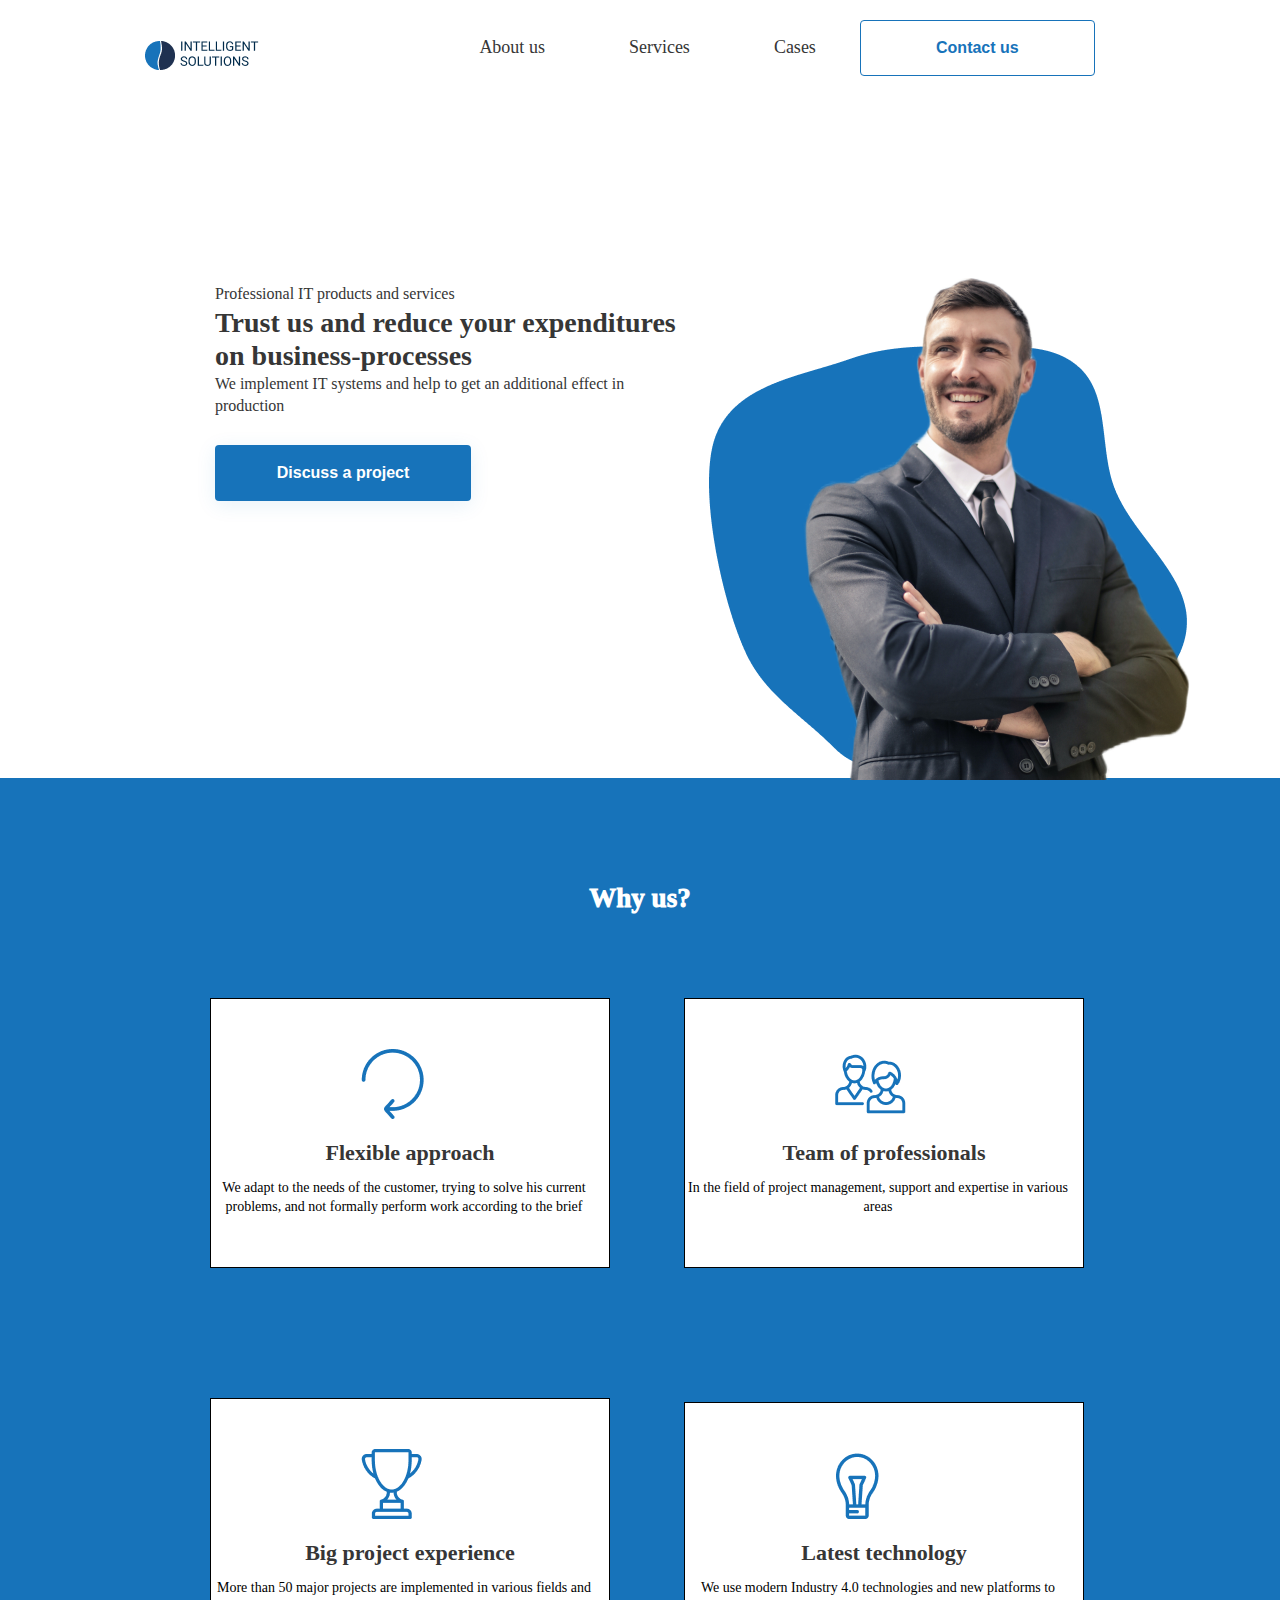
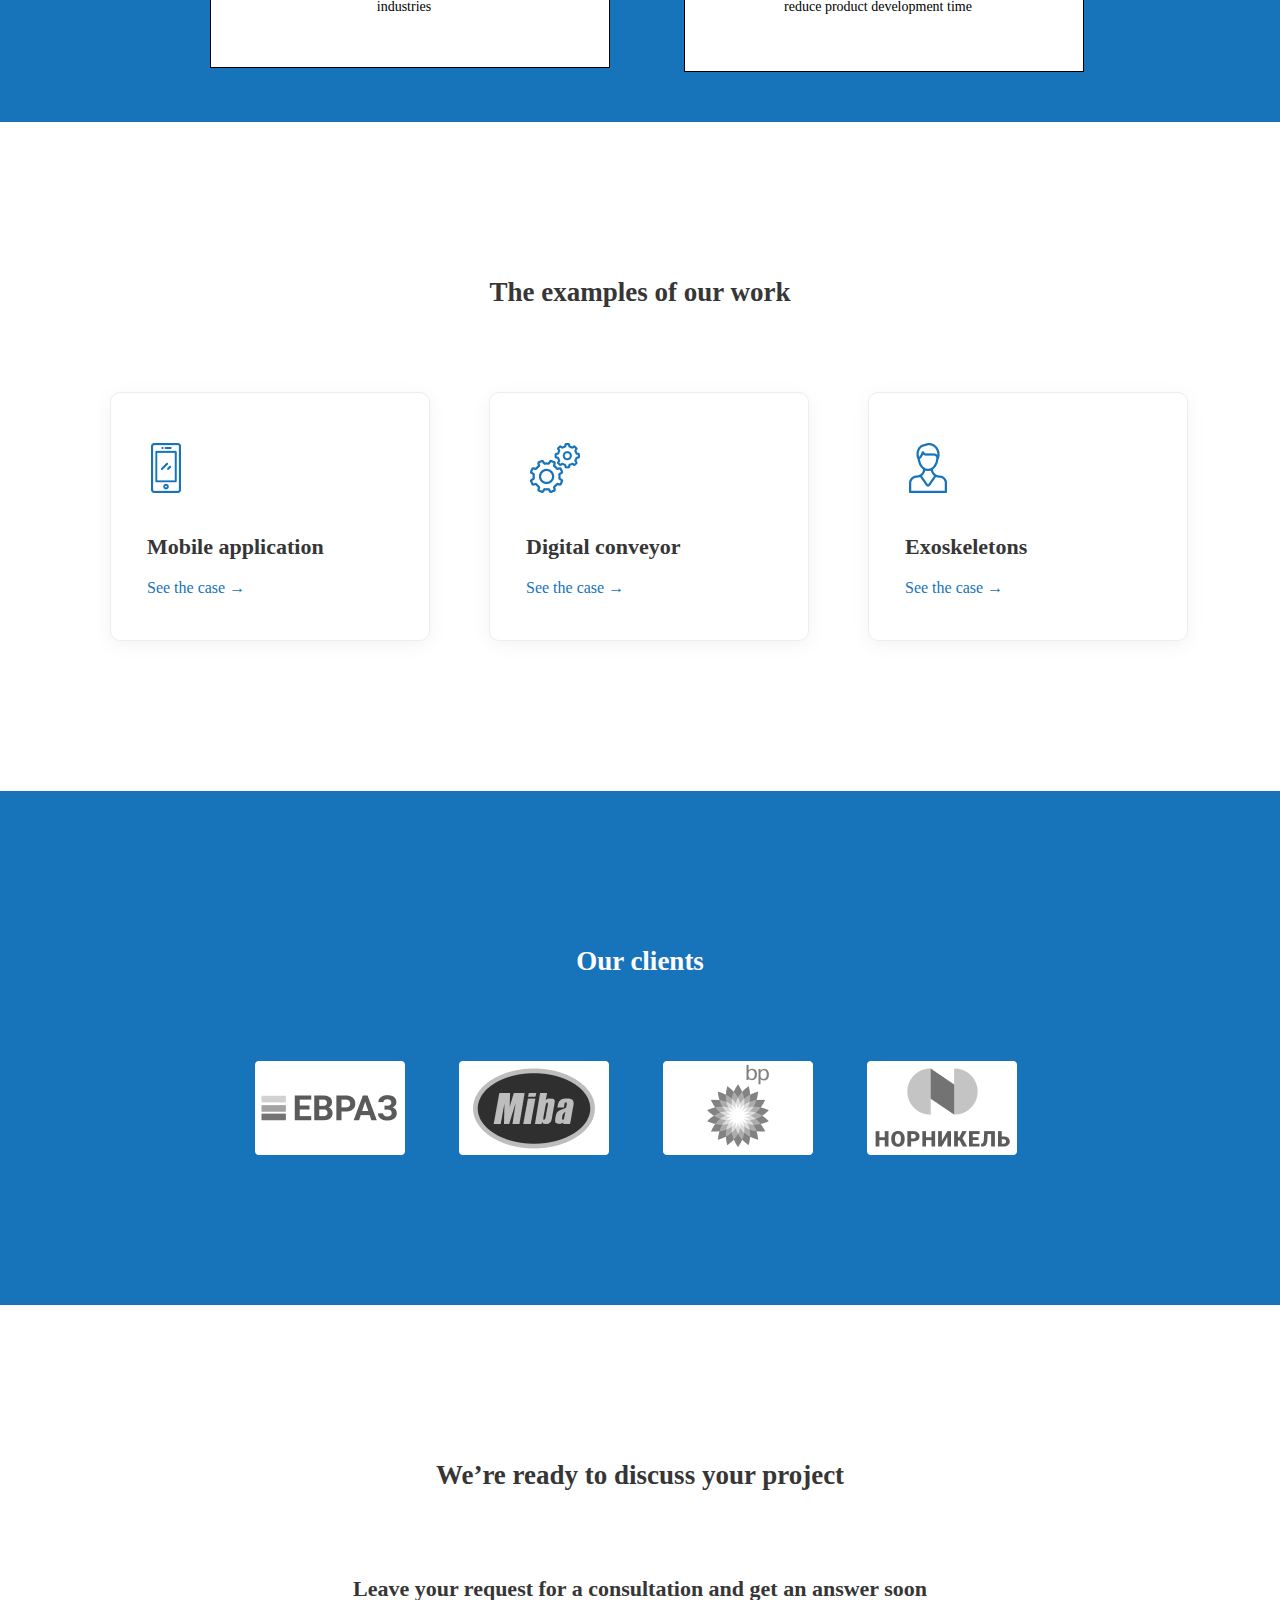
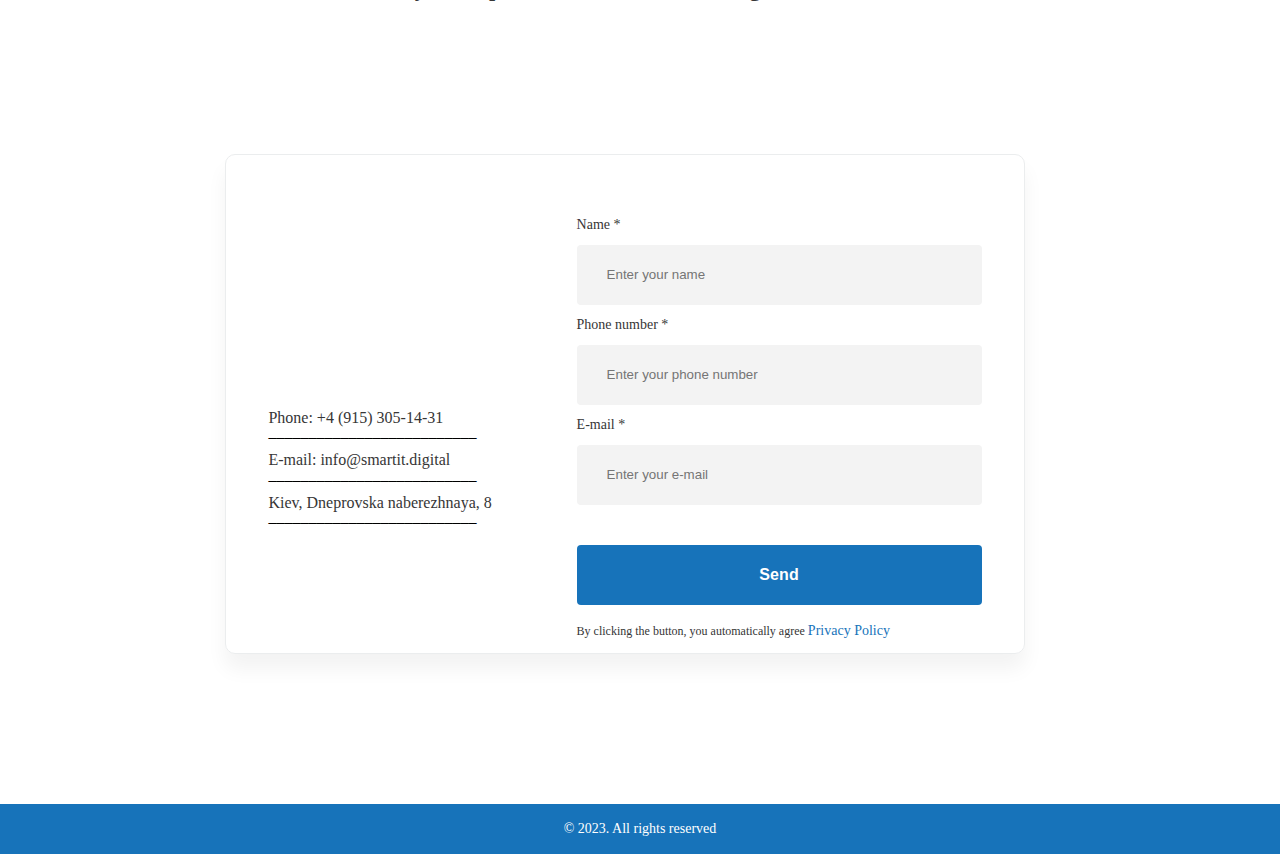
<file: index.html>
<!DOCTYPE html>
<html lang="en">
<head>
    <meta charset="UTF-8">
    <meta http-equiv="X-UA-Compatible" content="IE=edge">
    <meta name="viewport" content="width=device-width, initial-scale=1.0">
    <title>Document</title>
    <link rel="stylesheet" href="css/style.css">
</head>
<body>
    <div class="wrapper">
       <header class="header">
        <div class="header__container">
            <a href="#" class="logo">
                <img class="header-logo" src="img/1.png" alt="logo">
                <img class="logo-text" src="img/Intelligent Solution.png" alt="logotext">
            </a>
            <nav class="nav">
                <a href="#" class="nav-link">About us</a>
                <a href="index1.html" class="nav-link">Services</a>
                <a href="index2.html" class="nav-link">Cases</a>
                <button class="header-button">Contact us</button>
            </nav>
        </div>
       </header>
       <section class="main-page">
        <div class="main__container">
         <div class="main-flex">
            <div class="col">
                <p class="flex-text">Professional IT products and services</p>
                <h3 class="flex-title">Trust us and reduce your expenditures on business-processes </h3>
                <p class="flex-text">We implement IT systems and help to get an additional effect in production </p>
                <button class="flex-button">Discuss a project</button>
            </div>
        <div class="image-page">
                <img class="flex-image" src="img/2.png" alt="p">
                <img class="flex-image__position" src="img/3.png" alt="p">
            </div>
         </div>
        </div>
       </section>
       <section class="section-skills">
        <h3 class="title-block">Why us?</h3>
        <div class="block-skills">
                <div class="box-skills">
                    <img class="vector" src="img/4.png" alt="vector">
                    <h6 class="title-skills">Flexible approach</h6>
                    <p class="text-skills">We adapt to the needs of the customer, trying to solve his current problems, and not formally perform work according to the brief</p>
                </div>
                <div class="box-skills">
                    <img class="vector" src="img/5.png" alt="vector">
                    <h6 class="title-skills">Team of professionals</h6>
                    <p class="text-skills">In the field of project management, support and expertise in various areas</p>
                </div>
                <div class="box-skills">
                    <img class="vector" src="img/6.png" alt="vector">
                    <h6 class="title-skills">Big project experience</h6>
                    <p class="text-skills">More than 50 major projects are implemented in various fields and industries</p>
                </div>
                <div class="box-skills">
                    <img class="vector" src="img/7.png" alt="vector">
                    <h6 class="title-skills">Latest technology</h6>
                    <p class="text-skills">We use modern Industry 4.0 technologies and new platforms to reduce product development time</p>
                </div>
            </div>
     </section>
     <section class="section-works">
        <div class="works__container">
            <h3 class="works-title">The examples of our work</h3>
            <div class="block-work">
                <div class="cards-work">
                    <img class="image-works" src="img/8.png" alt="mobile">
                    <h5 class="title-card">Mobile application </h5>
                    <p class="text-card">See the case →</p>
                </div>
                <div class="cards-work">
                    <img class="image-works" src="img/9.png" alt="mobile">
                    <h5 class="title-card">Digital conveyor </h5>
                    <p class="text-card">See the case →</p>
                </div>
                <div class="cards-work">
                    <img class="image-works" src="img/10.png" alt="mobile">
                    <h5 class="title-card">Exoskeletons </h5>
                    <p class="text-card">See the case →</p>
                </div>
            </div>
        </div>
     </section>
     <section class="section-clients">
        <div class="clients__container">
            <h4 class="title-clients">Our clients</h4>
            <div class="patners-blokc">
                <img class="patners-image" src="img/11.png" alt="patners">
                <img class="patners-image" src="img/12.png" alt="patners">
                <img class="patners-image" src="img/13.png" alt="patners">
                <img class="patners-image" src="img/15.png" alt="patners">
            </div>
        </div>
     </section>
     <section class="section-form">
        <div class="form__container">
            <h4 class="form-title">We’re ready to discuss your project</h4>
            <p class="form-text">Leave your request for a consultation and get an answer soon </p>
            <div class="forms-block">
                <div class="form-card">
                    <div class="block-contact">
                        <p class="card-text">Phone: +4 (915) 305-14-31</p>
                        <span class="span">__________________________</span>
                        <p class="card-text">E-mail: info@smartit.digital</p>
                        <span class="span">__________________________</span>
                        <p class="card-text">Kiev, Dneprovska naberezhnaya, 8</p>
                        <span class="span">__________________________</span>
                    </div>
                    <div class="block-sendcontact">
                        <p class="send-text">Name  *</p>
                        <input type="text" class="input" placeholder="Enter your name">
                        <p class="send-text">Phone number *</p>
                        <input type="text" class="input" placeholder="Enter your phone number">
                        <p class="send-text">E-mail *</p>
                        <input type="text" class="input" placeholder="Enter your e-mail">
                        <div>
                            <button class="send-button">Send</button>
                            <p class="button-text">By clicking the button, you automatically agree <a href="index3.html" class="nav-link__k">Privacy Policy</a></p>
                        </div>
                       </div>
                    </div>
                </div>
            </div>
     </section>
     <footer class="footer">
        <p class="footer-text">© 2023. All rights reserved </p>
     </footer>
    </div>
</body>
</html>
</file>
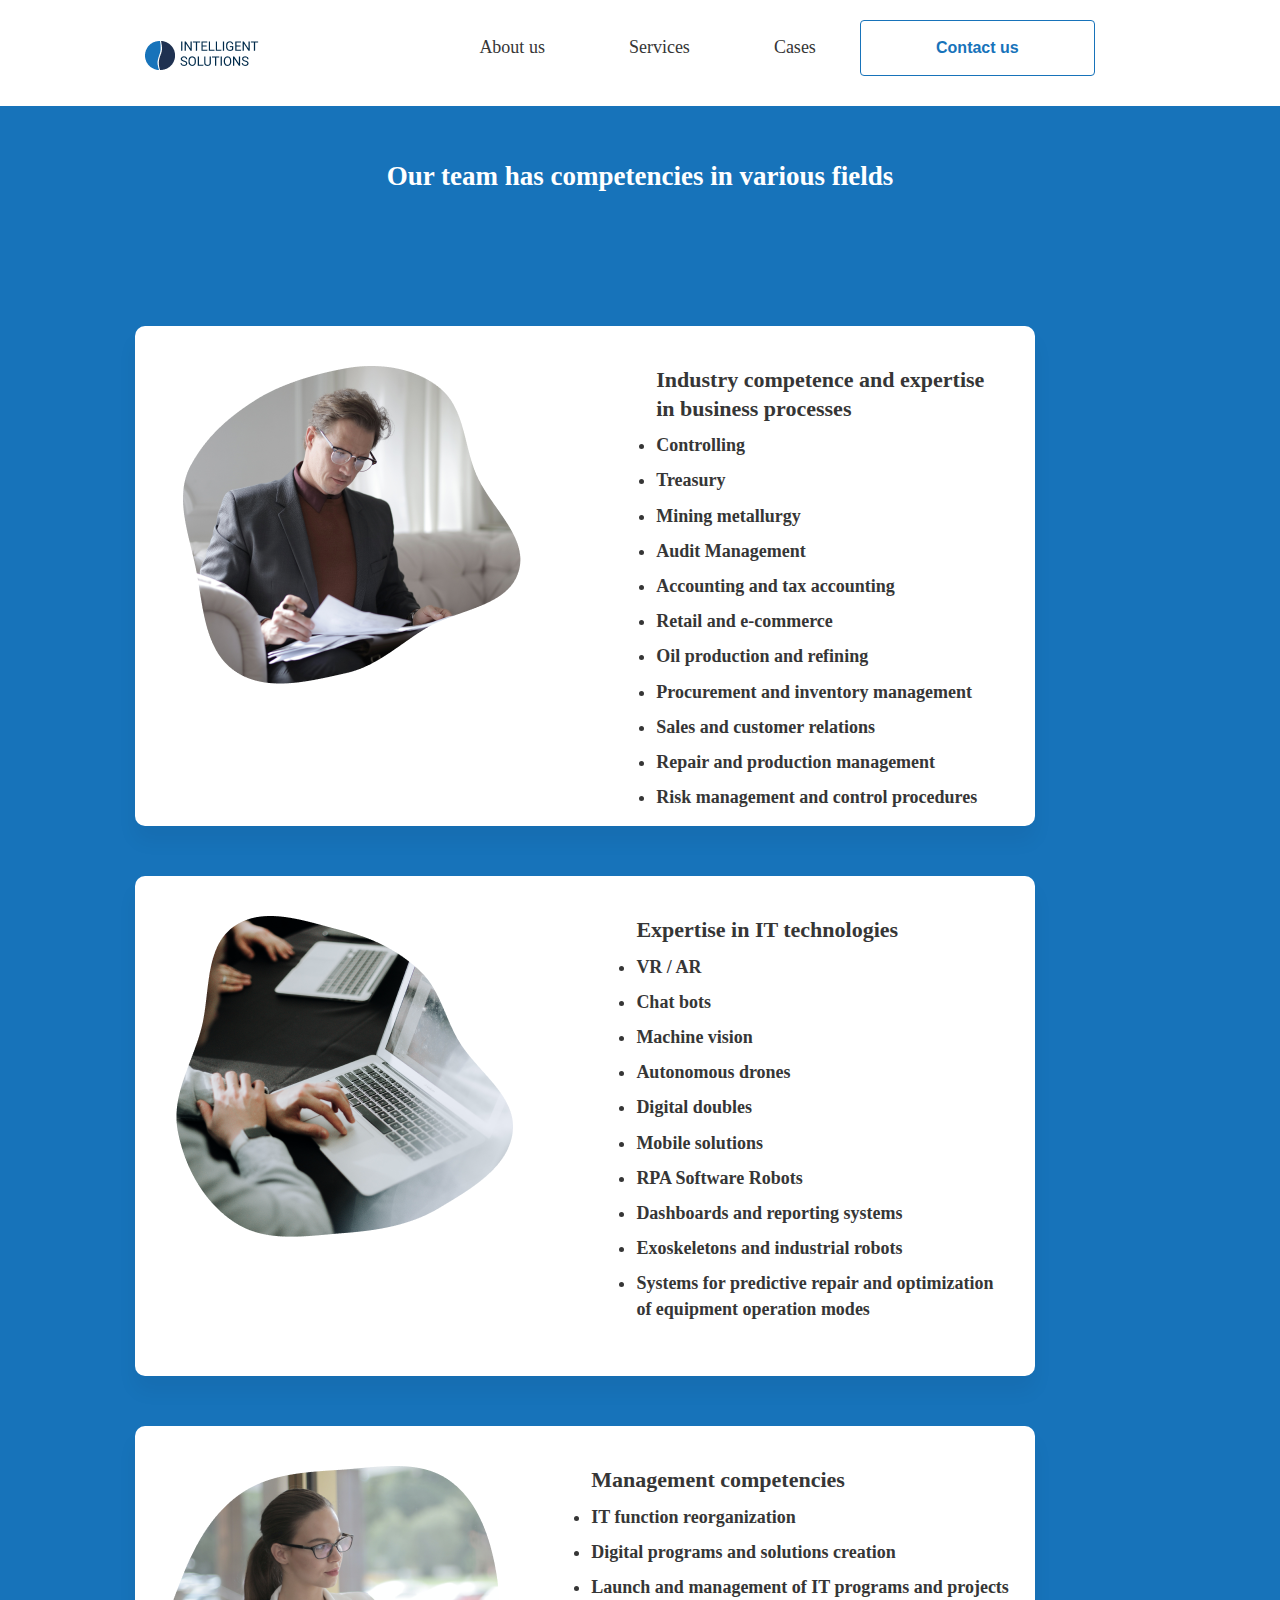
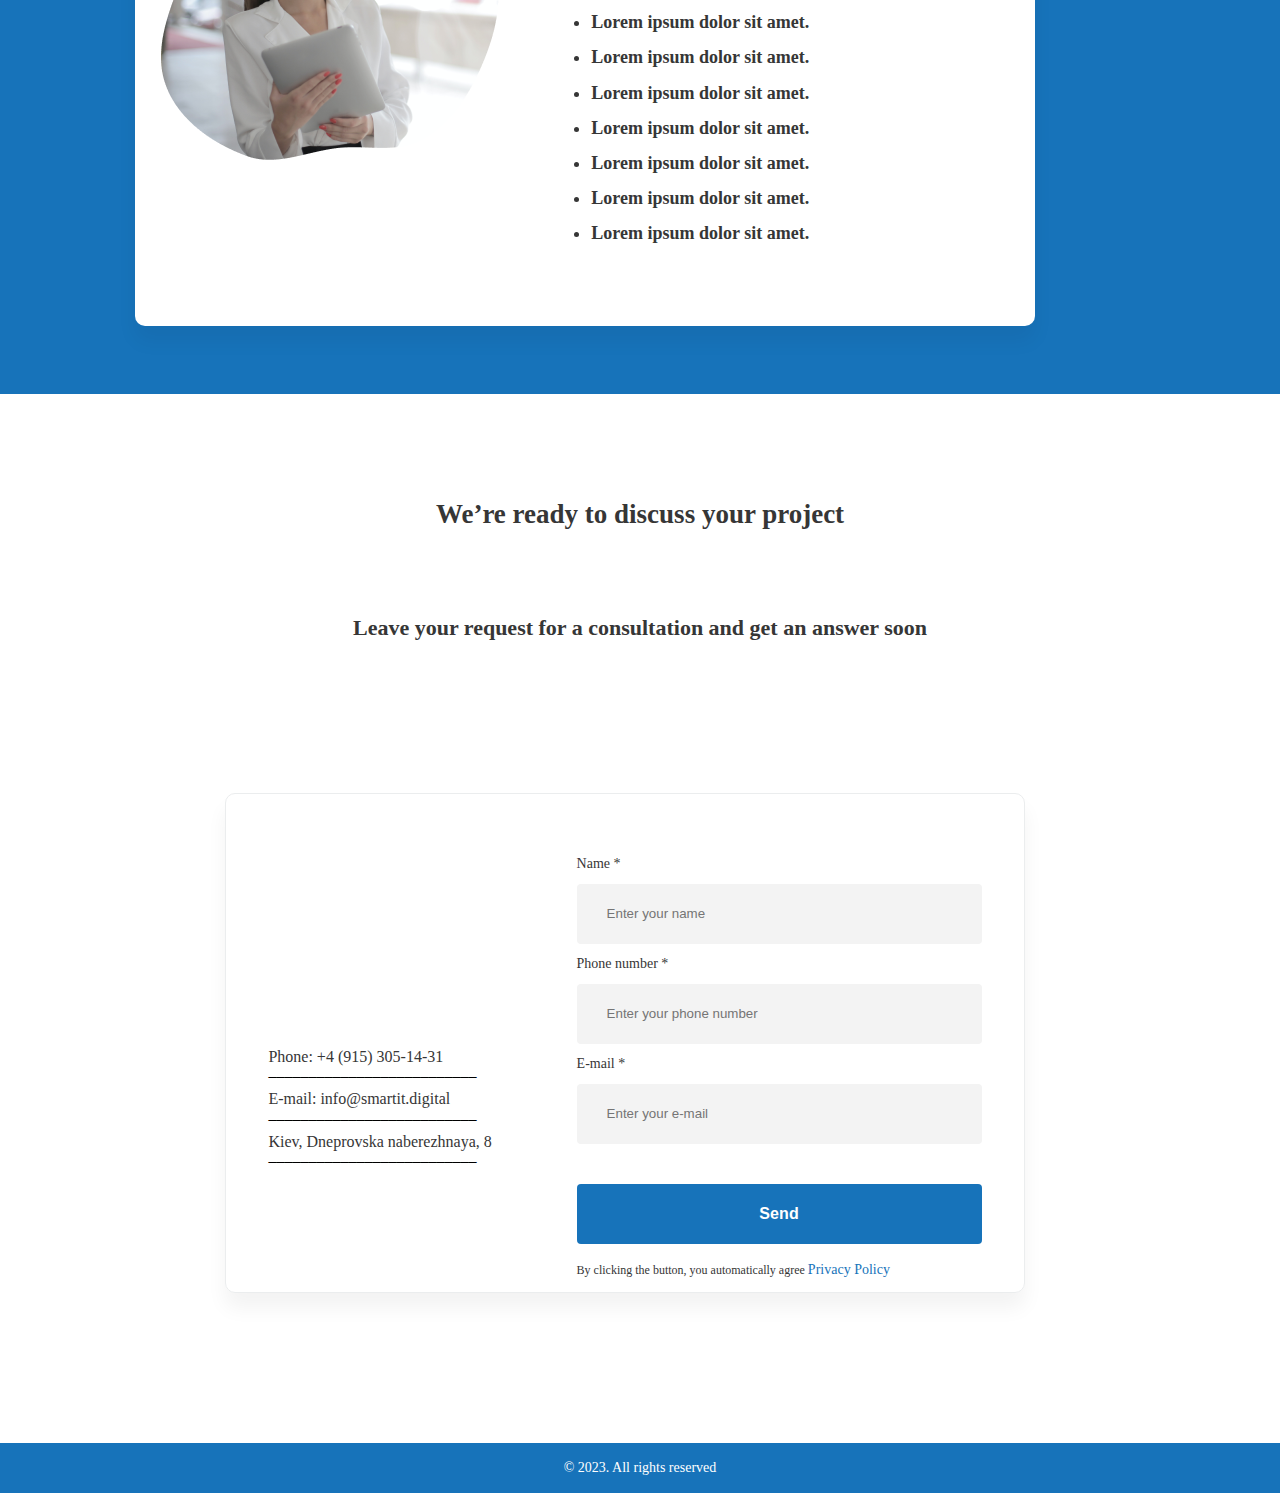
<file: index1.html>
<!DOCTYPE html>
<html lang="en">
<head>
    <meta charset="UTF-8">
    <meta http-equiv="X-UA-Compatible" content="IE=edge">
    <meta name="viewport" content="width=device-width, initial-scale=1.0">
    <title>Document</title>
    <link rel="stylesheet" href="css/style.css">
</head>
<body>
    <div class="wrapper">
        <header class="header">
         <div class="header__container">
             <a href="#" class="logo">
                 <img class="header-logo" src="img/1.png" alt="logo">
                 <img class="logo-text" src="img/Intelligent Solution.png" alt="logotext">
             </a>
             <nav class="nav">
                 <a href="index.html" class="nav-link">About us</a>
                 <a href="" class="nav-link">Services</a>
                 <a href="index2.html" class="nav-link">Cases</a>
                 <button class="header-button">Contact us</button>
             </nav>
         </div>
        </header>
        <section class="section-services">
            <div class="services__container">
                <h3 class="title-service">Our team has competencies in various fields</h3>
               <div class="services-block">
                    <div class="services-block__flex">
                        <div class="flex-photo">
                            <img class="service-photo" src="img/16.png" alt="photo">
                        </div>
                   <div class="flex-texts">
                    <h3 class="flexx-text">Industry competence and expertise in business processes</h3>
                    <ul class="flex-list">
                        <li>Controlling</li>
                        <li>Treasury </li>
                        <li>Mining metallurgy</li>
                        <li>Audit Management</li>
                        <li>Accounting and tax accounting</li>
                        <li>Retail and e-commerce</li>
                        <li>Oil production and refining</li>
                        <li>Procurement and inventory management</li>
                        <li>Sales and customer relations</li>
                        <li>Repair and production management</li>
                        <li>Risk management and control procedures</li>
                    </ul>
                   </div>
                    </div>
                </div>
                <div class="services-block">
                    <div class="services-block__flex">
                        <div class="flex-photo">
                            <img class="service-photo" src="img/17.png" alt="photo">
                        </div>
                   <div class="flex-texts">
                    <h3 class="flexx-text">Expertise in IT technologies</h3>
                    <ul class="flex-list">
                        <li>VR / AR</li>
                        <li>Chat bots </li>
                        <li>Machine vision</li>
                        <li>Autonomous drones</li>
                        <li>Digital doubles</li>
                        <li>Mobile solutions</li>
                        <li>RPA Software Robots</li>
                        <li>Dashboards and reporting systems</li>
                        <li>Exoskeletons and industrial robots</li>
                        <li>Systems for predictive repair and optimization<br> of equipment operation modes</li>
                       </ul>
                   </div>
                    </div>
                </div>
                <div class="services-block">
                    <div class="services-block__flex">
                        <div class="flex-photo">
                            <img class="service-photo" src="img/18.png" alt="photo">
                        </div>
                   <div class="flex-texts">
                    <h3 class="flexx-text">Management competencies</h3>
                    <ul class="flex-list">
                        <li>IT function reorganization</li>
                        <li>Digital programs and solutions creation </li>
                        <li>Launch and management of IT programs and projects</li>
                        <li>Lorem ipsum dolor sit amet.</li>
                        <li>Lorem ipsum dolor sit amet.</li>
                        <li>Lorem ipsum dolor sit amet.</li>
                        <li>Lorem ipsum dolor sit amet.</li>
                        <li>Lorem ipsum dolor sit amet.</li>
                        <li>Lorem ipsum dolor sit amet.</li>
                        <li>Lorem ipsum dolor sit amet.</li>
                        </ul>
                   </div>
                    </div>
                </div>
                <p class="some-text">ghjhjghjhj</p>
            </div>
        </section>
       <section class="section-form">
            <div class="form__container">
                <h4 class="form-title">We’re ready to discuss your project</h4>
                <p class="form-text">Leave your request for a consultation and get an answer soon </p>
                <div class="forms-block">
                    <div class="form-card">
                        <div class="block-contact">
                            <p class="card-text">Phone: +4 (915) 305-14-31</p>
                            <span class="span">__________________________</span>
                            <p class="card-text">E-mail: info@smartit.digital</p>
                            <span class="span">__________________________</span>
                            <p class="card-text">Kiev, Dneprovska naberezhnaya, 8</p>
                            <span class="span">__________________________</span>
                        </div>
                        <div class="block-sendcontact">
                            <p class="send-text">Name  *</p>
                            <input type="text" class="input" placeholder="Enter your name">
                            <p class="send-text">Phone number *</p>
                            <input type="text" class="input" placeholder="Enter your phone number">
                            <p class="send-text">E-mail *</p>
                            <input type="text" class="input" placeholder="Enter your e-mail">
                            <div>
                                <button class="send-button">Send</button>
                                <p class="button-text">By clicking the button, you automatically agree <a href="index3.html" class="nav-link__k">Privacy Policy</a></p>
                            </div>
                           </div>
                        </div>
                    </div>
                </div>
         </section>
         <footer class="footer">
            <p class="footer-text">© 2023. All rights reserved </p>
         </footer>
        </div>
</body>
</html>
</file>
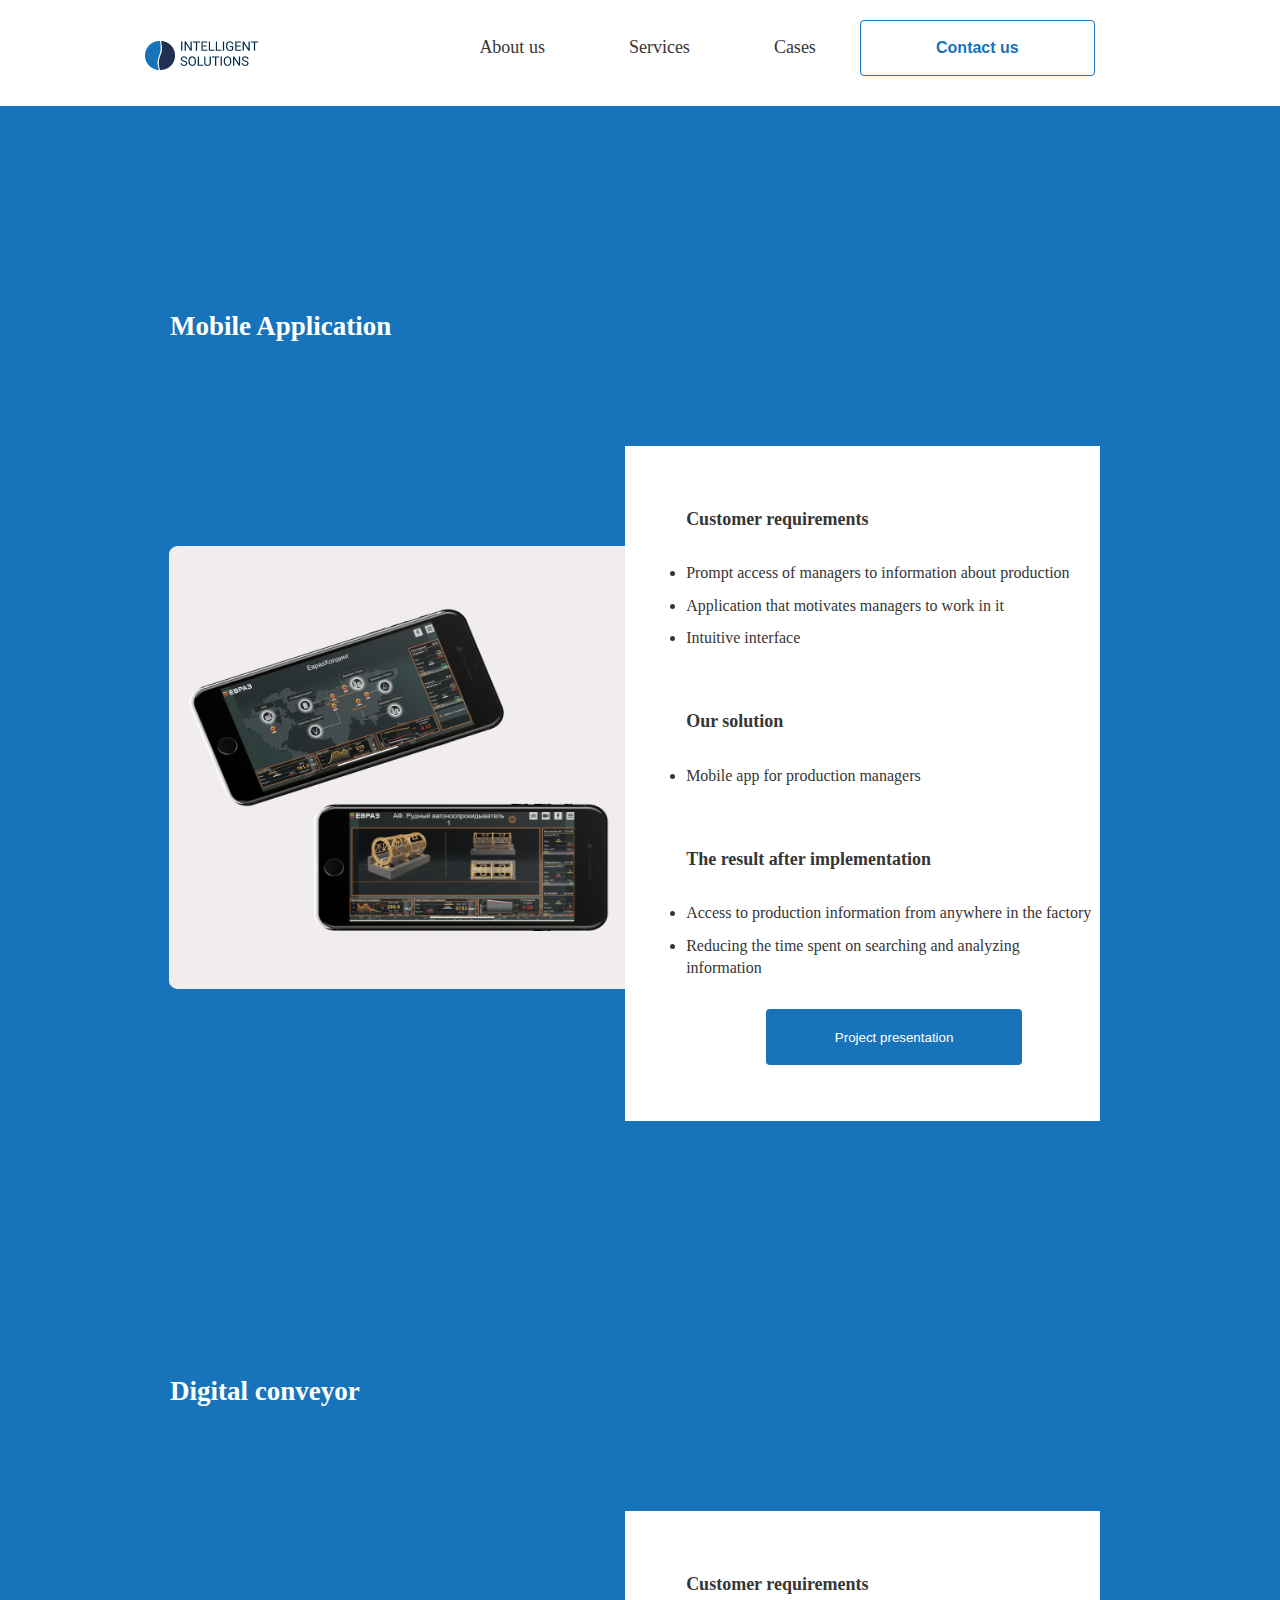
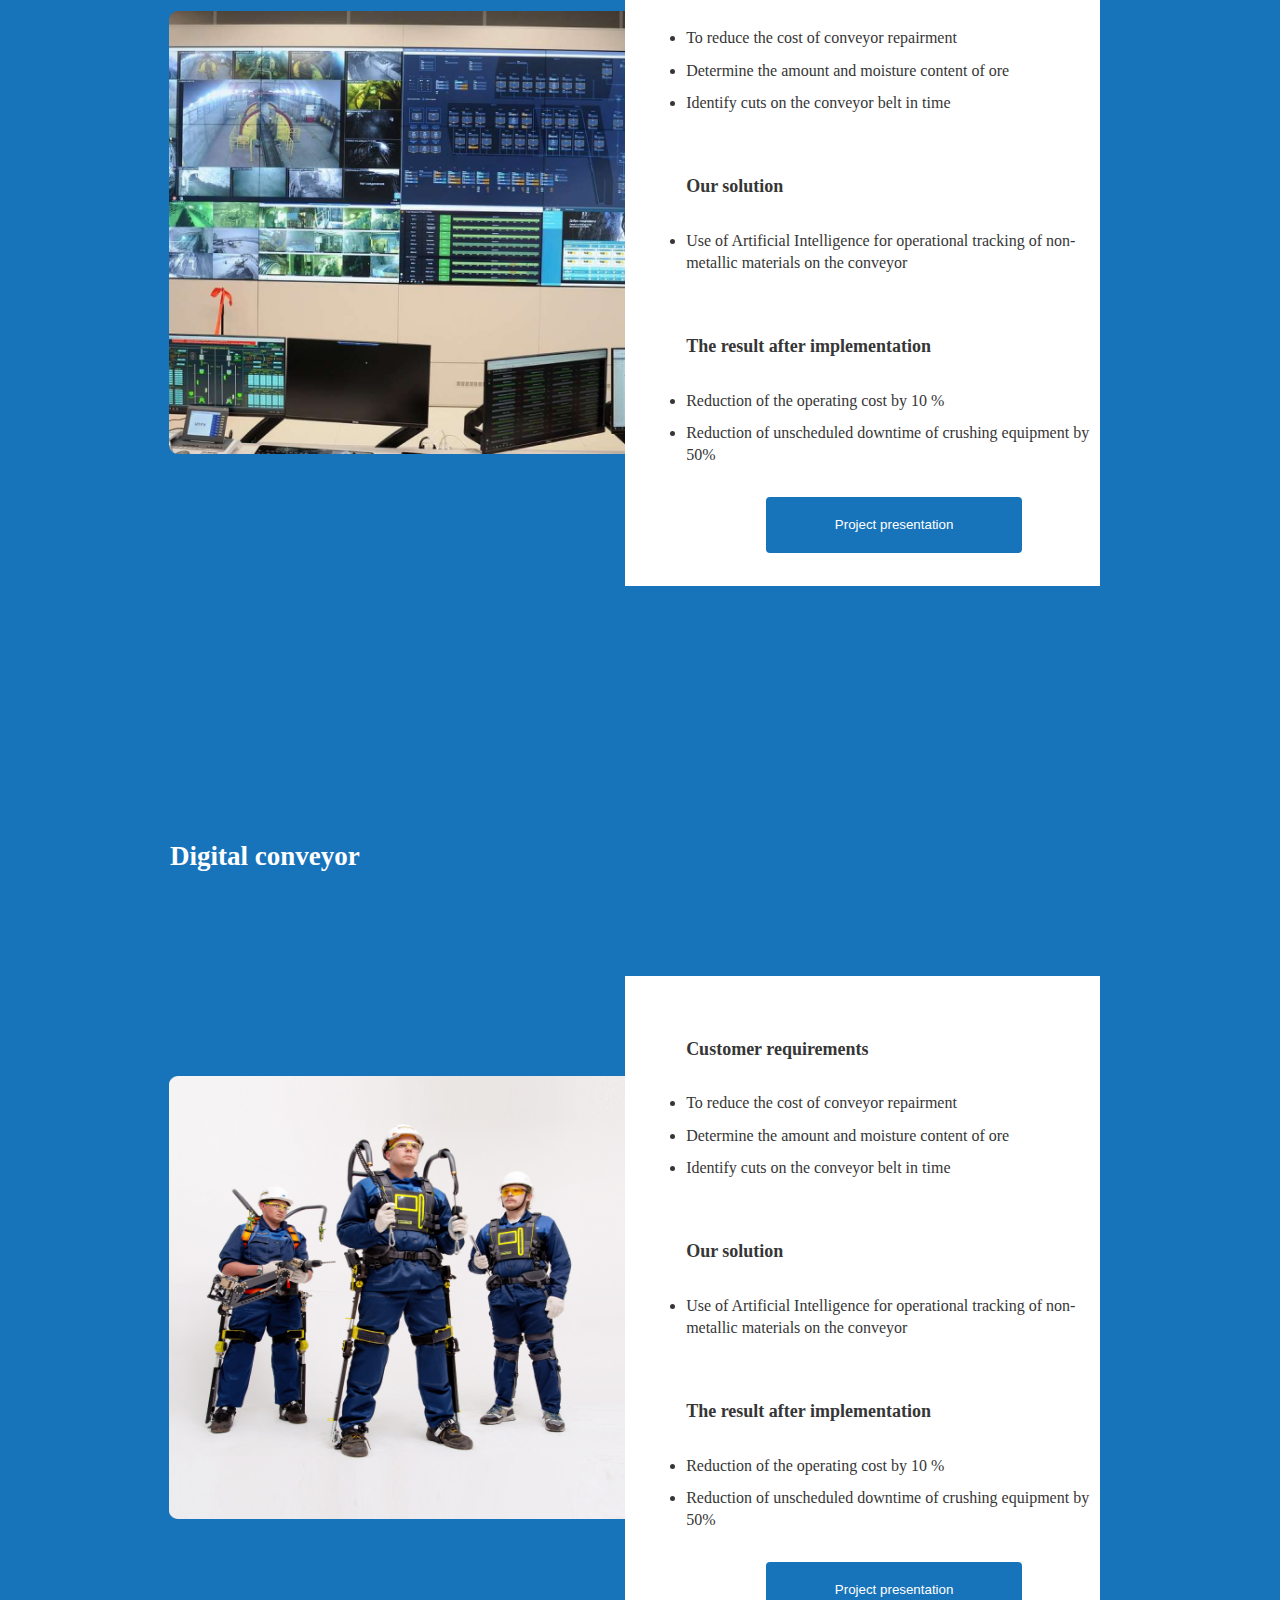
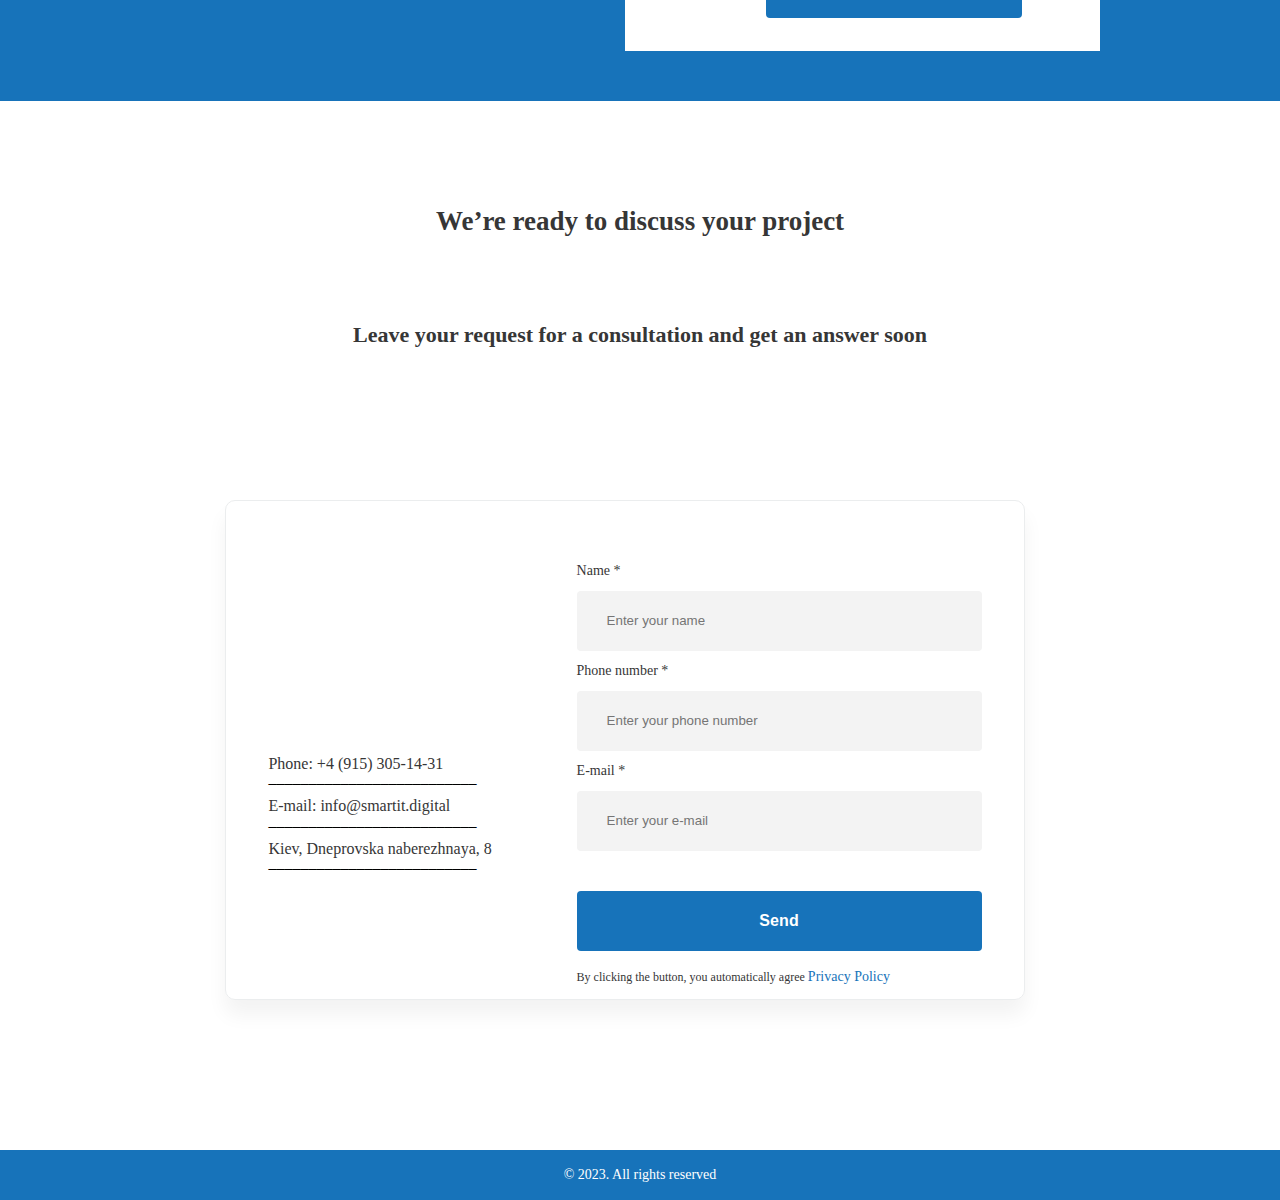
<file: index2.html>
<!DOCTYPE html>
<html lang="en">
<head>
    <meta charset="UTF-8">
    <meta http-equiv="X-UA-Compatible" content="IE=edge">
    <meta name="viewport" content="width=device-width, initial-scale=1.0">
    <title>Document</title>
    <link rel="stylesheet" href="css/style.css">
</head>
<body>
    <div class="wrapper">
        <header class="header">
            <div class="header__container">
                <a href="#" class="logo">
                    <img class="header-logo" src="img/1.png" alt="logo">
                    <img class="logo-text" src="img/Intelligent Solution.png" alt="logotext">
                </a>
                <nav class="nav">
                    <a href="index.html" class="nav-link">About us</a>
                    <a href="index1.html" class="nav-link">Services</a>
                    <a href="#" class="nav-link">Cases</a>
                    <button class="header-button">Contact us</button>
                </nav>
            </div>
           </header>
           <section class="main">
            <div class="mobile-application">
               <h3 class="mobile-title">Mobile Application</h3>
                    <div class="mobile-flex">
                    <div class="mobile-card">
                        <img class="mobile-photo" src="img/19 (1).png" alt="p">
                        <div class="mobile-block">
                            <p class="mobile-text">Customer requirements</p>
                            <ul class="mobile-list">
                               <li>Prompt access of managers to information about production</li>
                                <li>Application that motivates managers to work in it</li>
                                    <li>Intuitive interface</li>
                            </ul>
                            <p class="mobile-text">Our solution</p>
                            <ul class="mobile-list">
                               <li>Mobile app for production managers</li>
                            </ul>
                            <p class="mobile-text">The result after implementation</p>
                            <ul class="mobile-list">
                               <li>Access to production information from anywhere in the factory</li>
                               <li>Reducing the time spent on searching and analyzing information </li>
                               </ul>
                            <button class="mobile-button">Project presentation</button>
                        </div>
                    </div>
                </div>
            </div>
            <div class="mobile-application">
                <h3 class="mobile-title">Digital conveyor</h3>
                     <div class="mobile-flex">
                     <div class="mobile-card">
                         <img class="mobile-photo" src="img/20.png" alt="p">
                         <div class="mobile-block">
                             <p class="mobile-text">Customer requirements</p>
                             <ul class="mobile-list">
                                <li>To reduce the cost of conveyor repairment</li>
                                 <li>Determine the amount and moisture content of ore</li>
                                     <li>Identify cuts on the conveyor belt in time</li>
                             </ul>
                             <p class="mobile-text">Our solution</p>
                             <ul class="mobile-list">
                                <li>Use of Artificial Intelligence for operational tracking of non-metallic materials on the conveyor</li>
                             </ul>
                             <p class="mobile-text">The result after implementation</p>
                             <ul class="mobile-list">
                                <li>Reduction of the operating cost by 10 %</li>
                                <li>Reduction of unscheduled downtime of crushing equipment by 50%</li>
                               </ul>
                             <button class="mobile-button">Project presentation</button>
                         </div>
                     </div>
                 </div>
             </div>
             <div class="mobile-application">
                <h3 class="mobile-title">Digital conveyor</h3>
                     <div class="mobile-flex">
                     <div class="mobile-card">
                         <img class="mobile-photo" src="img/23.png" alt="p">
                         <div class="mobile-block">
                             <p class="mobile-text">Customer requirements</p>
                             <ul class="mobile-list">
                                <li>To reduce the cost of conveyor repairment</li>
                                 <li>Determine the amount and moisture content of ore</li>
                                     <li>Identify cuts on the conveyor belt in time</li>
                             </ul>
                             <p class="mobile-text">Our solution</p>
                             <ul class="mobile-list">
                                <li>Use of Artificial Intelligence for operational tracking of non-metallic materials on the conveyor</li>
                             </ul>
                             <p class="mobile-text">The result after implementation</p>
                             <ul class="mobile-list">
                                <li>Reduction of the operating cost by 10 %</li>
                                <li>Reduction of unscheduled downtime of crushing equipment by 50% </li>
                                </ul>
                             <button class="mobile-button">Project presentation</button>
                         </div>
                     </div>
                 </div>
             </div>
           </section>
           <section class="section-form">
            <div class="form__container">
                <h4 class="form-title">We’re ready to discuss your project</h4>
                <p class="form-text">Leave your request for a consultation and get an answer soon </p>
                <div class="forms-block">
                    <div class="form-card">
                        <div class="block-contact">
                            <p class="card-text">Phone: +4 (915) 305-14-31</p>
                            <span class="span">__________________________</span>
                            <p class="card-text">E-mail: info@smartit.digital</p>
                            <span class="span">__________________________</span>
                            <p class="card-text">Kiev, Dneprovska naberezhnaya, 8</p>
                            <span class="span">__________________________</span>
                        </div>
                        <div class="block-sendcontact">
                            <p class="send-text">Name  *</p>
                            <input type="text" class="input" placeholder="Enter your name">
                            <p class="send-text">Phone number *</p>
                            <input type="text" class="input" placeholder="Enter your phone number">
                            <p class="send-text">E-mail *</p>
                            <input type="text" class="input" placeholder="Enter your e-mail">
                            <div>
                                <button class="send-button">Send</button>
                                <p class="button-text">By clicking the button, you automatically agree <a href="index3.html" class="nav-link__k">Privacy Policy</a></p>
                            </div>
                           </div>
                        </div>
                    </div>
                </div>
         </section>
         <footer class="footer">
            <p class="footer-text">© 2023. All rights reserved </p>
         </footer>
    </div>
</body>
</html>
</file>
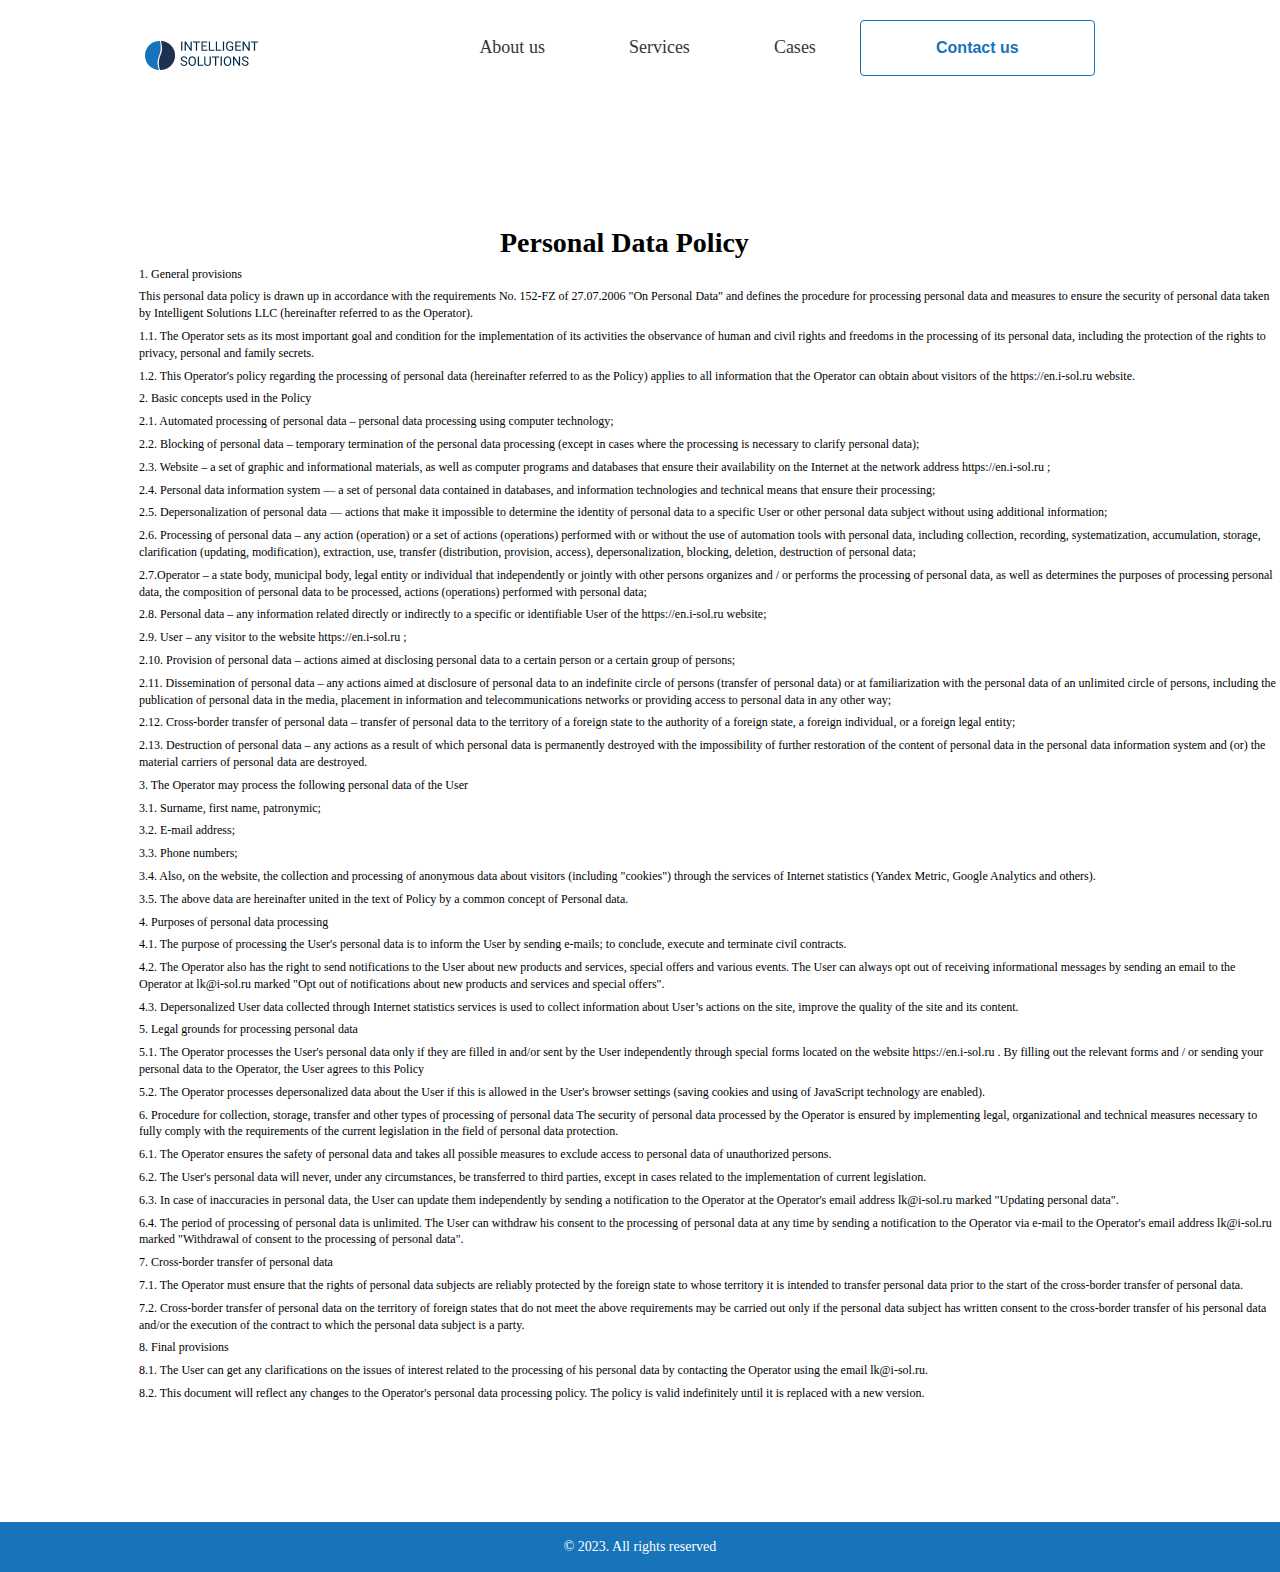
<file: index3.html>
<!DOCTYPE html>
<html lang="en">
<head>
    <meta charset="UTF-8">
    <meta http-equiv="X-UA-Compatible" content="IE=edge">
    <meta name="viewport" content="width=device-width, initial-scale=1.0">
    <title>Document</title>
    <link rel="stylesheet" href="css/style.css">
</head>
<body>
    <div class="wrapper">
        <header class="header">
            <div class="header__container">
                <a href="#" class="logo">
                    <img class="header-logo" src="img/1.png" alt="logo">
                    <img class="logo-text" src="img/Intelligent Solution.png" alt="logotext">
                </a>
                <nav class="nav">
                    <a href="index.html" class="nav-link">About us</a>
                    <a href="index1.html" class="nav-link">Services</a>
                    <a href="index2.html" class="nav-link">Cases</a>
                    <button class="header-button">Contact us</button>
                </nav>
            </div>
           </header>
           <section class="section-rules">
            <div class="rules-block">
                <h2 class="rules-title">Personal Data Policy</h2>
                <p class="rules-text">1. General provisions</p>
                <p class="rules-text">This personal data policy is drawn up in accordance with the requirements  No. 152-FZ of 27.07.2006 "On Personal Data" and defines the procedure for processing personal data and measures to ensure the security of personal data taken by Intelligent Solutions LLC (hereinafter referred to as the Operator).</p>
                <p class="rules-text">1.1. The Operator sets as its most important goal and condition for the implementation of its activities the observance of human and civil rights and freedoms in the processing of its personal data, including the protection of the rights to privacy, personal and family secrets.</p>
                <p class="rules-text">1.2. This Operator's policy regarding the processing of personal data (hereinafter referred to as the Policy) applies to all information that the Operator can obtain about visitors of the https://en.i-sol.ru website.</p>
                <p class="rules-text"> 2. Basic concepts used in the Policy</p>
                <p class="rules-text">2.1. Automated processing of personal data – personal data processing using computer technology;</p>
                <p class="rules-text">2.2. Blocking of personal data – temporary termination of the personal data processing (except in cases where the processing is necessary to clarify personal data);</p>
                <p class="rules-text">2.3. Website – a set of graphic and informational materials, as well as computer programs and databases that ensure their availability on the Internet at the network address https://en.i-sol.ru ;</p>
                <p class="rules-text">2.4. Personal data information system — a set of personal data contained in databases, and information technologies and technical means that ensure their processing;</p>
                <p class="rules-text">2.5. Depersonalization of personal data — actions that make it impossible to determine the identity of personal data to a specific User or other personal data subject without using additional information;</p>
                <p class="rules-text">2.6. Processing of personal data – any action (operation) or a set of actions (operations) performed with or without the use of automation tools with personal data, including collection, recording, systematization, accumulation, storage, clarification (updating, modification), extraction, use, transfer (distribution, provision, access), depersonalization, blocking, deletion, destruction of personal data;</p>
                <p class="rules-text">2.7.Operator – a state body, municipal body, legal entity or individual that independently or jointly with other persons organizes and / or performs the processing of personal data, as well as determines the purposes of processing personal data, the composition of personal data to be processed, actions (operations) performed with personal data;</p>
                <p class="rules-text">2.8. Personal data – any information related directly or indirectly to a specific or identifiable User of the https://en.i-sol.ru website; </p>
                <p class="rules-text">2.9. User – any visitor to the website https://en.i-sol.ru ;</p>
                <p class="rules-text">2.10. Provision of personal data – actions aimed at disclosing personal data to a certain person or a certain group of persons;</p>
                <p class="rules-text">2.11. Dissemination of personal data – any actions aimed at disclosure of personal data to an indefinite circle of persons (transfer of personal data) or at familiarization with the personal data of an unlimited circle of persons, including the publication of personal data in the media, placement in information and telecommunications networks or providing access to personal data in any other way;</p>
                <p class="rules-text"> 2.12. Cross-border transfer of personal data – transfer of personal data to the territory of a foreign state to the authority of a foreign state, a foreign individual, or a foreign legal entity;</p>
                <p class="rules-text"> 2.13. Destruction of personal data – any actions as a result of which personal data is permanently destroyed with the impossibility of further restoration of the content of personal data in the personal data information system and (or) the material carriers of personal data are destroyed.</p>
                <p class="rules-text">3. The Operator may process the following personal data of the User</p>
                <p class="rules-text">3.1. Surname, first name, patronymic;</p>
                <p class="rules-text"> 3.2. E-mail address;</p>
                <p class="rules-text">3.3. Phone numbers; </p>
                <p class="rules-text">3.4. Also, on the website, the collection and processing of anonymous data about visitors (including "cookies") through the services of Internet statistics (Yandex Metric, Google Analytics and others).</p>
                <p class="rules-text">3.5. The above data are hereinafter united in the text of Policy by a common concept of Personal data.</p>
                <p class="rules-text">4. Purposes of personal data processing</p>
                <p class="rules-text"> 4.1. The purpose of processing the User's personal data is to inform the User by sending e-mails; to conclude, execute and terminate civil contracts. </p>
                <p class="rules-text">4.2. The Operator also has the right to send notifications to the User about new products and services, special offers and various events. The User can always opt out of receiving informational messages by sending an email to the Operator at lk@i-sol.ru marked "Opt out of notifications about new products and services and special offers".</p>
                <p class="rules-text">4.3. Depersonalized User data collected through Internet statistics services is used to collect information about User’s actions on the site, improve the quality of the site and its content.</p>
                <p class="rules-text">5. Legal grounds for processing personal data </p>
                <p class="rules-text">5.1. The Operator processes the User's personal data only if they are filled in and/or sent by the User independently through special forms located on the website https://en.i-sol.ru . By filling out the relevant forms and / or sending your personal data to the Operator, the User agrees to this Policy</p>
                <p class="rules-text">5.2. The Operator processes depersonalized data about the User if this is allowed in the User's browser settings (saving cookies and using of JavaScript technology are enabled).</p>
                <p class="rules-text">6. Procedure for collection, storage, transfer and other types of processing of personal data The security of personal data processed by the Operator is ensured by implementing legal, organizational and technical measures necessary to fully comply with the requirements of the current legislation in the field of personal data protection.</p>
                <p class="rules-text">6.1. The Operator ensures the safety of personal data and takes all possible measures to exclude access to personal data of unauthorized persons.</p>
                <p class="rules-text">6.2. The User's personal data will never, under any circumstances, be transferred to third parties, except in cases related to the implementation of current legislation.</p>
                <p class="rules-text"> 6.3. In case of inaccuracies in personal data, the User can update them independently by sending a notification to the Operator at the Operator's email address lk@i-sol.ru marked "Updating personal data".</p>
                <p class="rules-text">6.4. The period of processing of personal data is unlimited. The User can withdraw his consent to the processing of personal data at any time by sending a notification to the Operator via e-mail to the Operator's email address lk@i-sol.ru marked "Withdrawal of consent to the processing of personal data".</p>
                <p class="rules-text">7. Cross-border transfer of personal data </p>
                <p class="rules-text">7.1. The Operator must ensure that the rights of personal data subjects are reliably protected by the foreign state to whose territory it is intended to transfer personal data prior to the start of the cross-border transfer of personal data. </p>
                <p class="rules-text">7.2. Cross-border transfer of personal data on the territory of foreign states that do not meet the above requirements may be carried out only if the personal data subject has written consent to the cross-border transfer of his personal data and/or the execution of the contract to which the personal data subject is a party.</p>
                <p class="rules-text">8. Final provisions</p>
                <p class="rules-text">8.1. The User can get any clarifications on the issues of interest related to the processing of his personal data by contacting the Operator using the email lk@i-sol.ru.</p>
                <p class="rules-text">8.2. This document will reflect any changes to the Operator's personal data processing policy. The policy is valid indefinitely until it is replaced with a new version.</p>
            </div>
           </section>
           <footer class="footer">
            <p class="footer-text">© 2023. All rights reserved </p>
         </footer>
    </div>
</body>
</html>
</file>
<file: css/style.css>
/*обнуление стилей*/
*,*::before,*::after {
    margin: 0;
    padding: 0;
    border: none;
    box-sizing: border-box;
}
img {
        vertical-align: top;
}
body {
        height: 100%;
    
}
a {
        text-decoration: none;
}
  
html{
	scroll-behavior: smooth;
}
[class*="_container"] {
    max-width: 1170px;
    margin: 0 auto;
   
}

@media(max-width:1199.98px) {
    [class*="_container"] {
        max-width: 970px;
    } 
}
@media(max-width:767.98px) {
    [class*="_container"] {
        max-width: none;
        padding: 0px 15px;
    } 
}
@media(max-width:768px) {
    .header__container {
        flex-direction: column;
        min-height: 0;
    }
}

/*header*/
.container {
    max-width: 1200px;
    margin: 0 auto;
}
.header__container {
    display: flex;
    justify-content: space-around;
    align-items: center;
}
.header-logo {
  margin-top: 35px;
}
.logo-text {
    margin-top: 35px;
}
.nav {
margin-top: 20px;
margin-right: 40px;
}
.nav-link {
   margin-left: 40px;
   margin-right: 40px;
   font-weight: 400;
   font-size: 18px;
   line-height: 20px;
   color: #363636;
}
.nav-link:hover {
    color: #1773BA;
}
.nav-link__k {
    font-weight: 400;
    font-size: 14px;
    line-height: 20px;
    color:#1773BA;
}
.header-button {
    width: 235px;
    height: 56px;
    border: 1px solid #1773BA;
    background-color: transparent;
    border-radius: 4px;
    font-weight: 700;
    font-size: 16px;
    line-height: 16px;
    text-align: center;
    color: #1773BA;
    cursor: pointer;
}
/*main-page*/
.main-page {
    width: 1200px;
}
.main-flex {
   display: flex;
   justify-content: space-around;
   align-items:center;
}
.col {
    margin-left: 200px;
    margin-top: -450px;
}
.flex-text {
    font-weight: 400;
    font-size: 16px;
    line-height: 140%;
    color: #363636;
}
.flex-title {
    font-weight: 800;
    font-size: 28px;
    line-height: 120%;
    color: #363636;
    width: 464px;
}
.flex-button {
    width: 256px;
    height: 56px;
    left: 460px;
    top: 413px;
    background: #1773BA;
    box-shadow: 0px 4px 20px rgba(23, 115, 186, 0.1);
    border-radius: 4px;
    font-weight: 700;
    font-size: 16px;
    line-height: 16px;
    text-align: center;
    color: #FFFFFF;
    cursor: pointer;
    margin-top: 27px;
}
.image-page {
    margin-left: 30px;
    margin-top: 150px;
}
.flex-image {
    position: relative;
    top:120px;
    left: 0;
}
.flex-image__position {
    position: relative;
    top: -378px;
    left: 85px;
}
/*section-skills*/
.section-skills {
    background-color:#1773BA;
    margin-top: -380px;
    margin-bottom: 80px;
}
.title-block {
    font-weight: 1000;
    font-size: 27px;
    line-height: 40px;
    color: #FFFFFF;
    text-align: center;
    padding-top: 100px;
}

.box-skills {
    width: 400px;
    height: 270px;
    border:1px solid black;
    background-color:white;
    margin-left: 210px;
    margin-top: 80px;
    margin-bottom: 50px;
    display: inline-block;
    margin-right: -140px;
}
.vector {
    padding-top: 50px;
    padding-left: 150px;
    padding-bottom: 20px;
}
.title-skills {
    font-weight: 700;
    font-size: 22px;
    line-height: 130%;
    color: #363636;
    text-align: center;
    padding-bottom: 10px;
}
.text-skills {
    font-weight: 400;
    font-size: 14px;
    line-height: 140%;
    text-align: center;
    width: 386px;
}
/*section-work*/
.section-works {
    margin-bottom: 150px;
}
.works-title {
    font-weight: 700;
    font-size: 27px;
    line-height: 40px;
    text-align: center;
    color: #363636;
    margin-top: 150px;
}
.block-work {
    margin-top: 80px;
}
.cards-work {
    width: 320px;
    height: 249px;
    border: 1px solid #EBEDEE;
    box-shadow: 0px 4px 20px rgba(0, 0, 0, 0.05);
    border-radius: 10px;
    display: inline-block;
    margin-left: 55px;
}
.image-works {
    padding-top: 50px;
    padding-left: 40px;
    padding-bottom: 40px;
}
.title-card {
    font-weight: 700;
    font-size: 22px;
    line-height: 130%;
    color: #363636;
    margin-left: 36px;
}
.text-card {
    font-weight: 400;
    font-size: 16px;
    line-height: 140%;
    color: #1773BA;
    margin-left: 36px;
    margin-top: 15px;
}

/*section-clients*/
.section-clients {
    background-color:#1773BA;
    margin-bottom: 150px;
}
.title-clients {
    font-weight: 700;
    font-size: 27px;
    line-height: 40px;
    padding-top: 150px;
    padding-bottom: 80px;
    text-align: center;
    color:white;
}
.patners-blokc {
display: inline-block;
margin-left: 150px;
}
.patners-image {
    margin-left: 50px;
    margin-bottom: 150px;
}
.form-title {
    font-weight: 700;
    font-size: 27px;
    line-height: 40px;
    color: #363636;
    text-align: center;
}
.form-text {
    font-weight: 700;
    font-size: 22px;
    line-height: 130%;
    color: #363636;
    text-align: center;
    margin-top: 80px;
    margin-bottom: 150px;
}
/*section-form*/
.section-form {
    margin-bottom: 150px;
}
.forms-block {
    width: 800px;
    height: 500px;
    border: 1px solid #EBEDEE;
    box-shadow: 0px 15px 20px rgba(0, 0, 0, 0.05);
    border-radius: 10px;
    margin-left: 170px;
}
.form-card {
    display: flex;
    justify-content: space-around;
    align-items: center;
    margin-top: 50px;
}
.block-contact {
    margin-top: 80px;
}
.card-text {
    font-weight: 400;
    font-size: 16px;
    line-height: 140%;
    color: #363636;
    margin-bottom: -6px;
    margin-top: 8px;
}
.send-text {
    font-weight: 400;
    font-size: 14px;
    line-height: 16px;
    color: #363636;
    margin-top: 12px;
    margin-bottom: 12px;
}
.input {
    width: 405px;
    height: 60px;
    background: #F3F3F3;
    border-radius: 4px;
    padding-left: 30px;
}
.send-button {
    width: 405px;
    height: 60px;
    background: #1773BA;
    border-radius: 4px;
    margin-top: 40px;
    font-weight: 700;
    font-size: 16px;
    line-height: 20px;
    text-align: center;
    letter-spacing: 0.01em;
    color: #FFFFFF;
    cursor: pointer;
}
.button-text {
    font-size: 12px;
    line-height: 20px;
    color: #363636;
    margin-top: 16px;
}
/*footer*/
.footer {
    background:#1773BA;
   
}
.footer-text {
    font-weight: 400;
font-size: 14px;
line-height: 20px;
text-align: center;
padding-top: 15px;
padding-bottom: 15px;
color:white;
}
/*index2 html*/
/*section-services*/
.section-services {
    background: #1773BA;
    margin-bottom: 100px;
    margin-top: 30px;
}
.title-service {
    font-weight: 700;
    font-size: 27px;
    line-height: 40px;
    padding-top: 50px;
    padding-bottom: 80px;
    color:white;
    text-align: center;
}
.services-block {
   width: 900px;
   height: 500px;
   box-shadow: 0px 15px 20px rgba(0, 0, 0, 0.05);
   border-radius: 10px;
   background:#FFFFFF;
   margin-left: 80px;
   margin-top: 50px;
   margin-bottom: 50px;
}
.services-block__flex {
    display: flex;
    justify-content: space-around;
}
.service-photo {
    padding-top: 40px;
}
.flexx-text {
    padding-top: 40px;
    font-weight: 700;
    font-size: 22px;
    line-height: 130%;
    color: #363636;
    padding-left: 40px;
    width: 371px;
}
.flex-list {
    font-weight: 700;
    font-size: 18px;
    line-height: 140%;
    color: #363636;
    padding-left: 40px;
}
li {
    padding-top: 10px;
}
.some-text {
    color:#1773BA;
}
/*index2*/
.main {
    background: #1773BA;
    margin-bottom: 100px;
    margin-top: 30px;
}
.mobile-title {
    font-weight: 700;
    font-size: 27px;
    line-height: 40px;
    padding-top: 200px;
    padding-left: 170px;
    padding-bottom: 100px;
    color:white;
}
.mobile-photo {
    width: 490px;
    height: 543px;
    padding-top: 100px;
    margin-left: 169px;
}
.mobile-card {
    display: flex;
    justify-content: space-around;
}
.mobile-block {
    width: 510px;
    height: 675px;
    border:1px solid white;
    background:white;
    margin-bottom: 50px;
    margin-right: 180px;
}
.mobile-text {
    font-weight: 800;
    font-size: 18px;
    line-height: 140%;
    color:#363636;
    padding-top: 60px;
    padding-left: 60px;
    padding-bottom: 20px;
}
.mobile-list {
    font-weight: 400;
    font-size: 16px;
    line-height: 140%;
    color:#363636;
    padding-left: 60px;
}
.mobile-button {
    width: 256px;
    height: 56px;
    background: #1773BA;
    border-radius: 4px;
    color:white;
    margin-top: 30px;
    margin-left: 140px;
    cursor: pointer;
}
/*index3*/
.rules-block {
    margin-top: 150px;
    margin-bottom: 120px;
}
.rules-title {
    font-weight: 700;
    font-size: 28px;
    line-height: 120%;
    color: #000000;
    margin-left: 500px;
}
.rules-text {
    font-weight: 400;
    font-size: 16px;
    line-height: 140%;
    color: #000000;
    margin-left: 200px;
    width: 899px;
    padding-top: 6px;
}

/*адапитв*/
/*360  320 */
@media only screen and (max-width: 1024px) {
.wrapper {
         overflow-x: hidden;
    }
.flex-image {
        margin-right: 331px;
    }
.box-skills {
        margin-left: 151px;
    }
.block-work {
        display: flex;
        flex-wrap: nowrap;
    }
.patners-image {
        margin-left: 10px;
    }
.forms-block {
        margin-left:103px;
    }
.services-block {
        margin-left: 10px;
    }
.rules-block {
        margin-left: -126px;
    }
}

@media only screen and (max-width: 820px) {
    .wrapper {
             overflow-x: hidden;
}
.header-button {
    width: 140px;
}
.flex-image__position {
    width: 264px;
    margin-left: -82px;
}
.box-skills {
    width: 542px;
    margin-left: 154px;
    height: 323px;
}
.vector {
    margin-left: 82px;
}

.title-skills {
font-size: 38px;
}
.text-skills {
    font-size: 20px;
    margin-left: 74px;
}
.cards-work {
    margin-left: 60px;
    width: 192px;
}
.patners-image {
    width: 315px;
    margin-left: -43px;
    margin-right: 50px;
}
.forms-block {
    margin-left: 12px;
}
.services-block {
    width: auto;
    margin-left: 1px;
}
.flex-list {
    font-size: 16px;
}
.rules-title {
    margin-left: 141px;
}
}
.rules-text {
    width: auto;
    font-size: 12px;
    margin-left: 139px;
}




@media only screen and (max-width: 768px) {
.wrapper {
         overflow-x: hidden;
    }
.header-button {
        width: 168px;
        height: 43px;
}
.flex-image__position {
    width: 246px;
    position: relative;
    left: -91px;
}
.flex-image {
    position: relative;
    left: -200px;
}
.block-work {
    margin-left: -54px;
}
.patners-blokc {
    margin-left: 51px;
}
.forms-block {
    margin-left: -9px;
}
.services-block {
    width: 746px;
    height: 535px;
}
.flexx-text {
    font-size: 17px;
    margin-right: -194px;
    width: 100%;
}
.flex-list {
    font-size: 15px;
    margin-left: -97px;
}
li {
    list-style-type:none;
}
.mobile-photo {
    width: 274px;
    height: 643px;
}
.rules-title {
    margin-left: 424px;
}
.rules-text {
   width: auto;
}
}
@media only screen and (max-width: 590px) {
    .wrapper {
             overflow-x: hidden;
}
.nav-link {
    margin-left: 74px;
}
.header-button {
    margin-top: 19px;
    margin-left: 207px;
}

.flex-image {
    margin-left: 48px;
    margin-top: 10px;
    width: 500px;
}
.flex-image__position {
    margin-left: -75px;
}
.block-skills  {
    margin-left: -53px;
}
.title-card {
    font-size: 14px;
}
.patners-image {
    margin-left: 65px;
}
.form-card {
    margin-left: -46px;
}
.input {
    width: 170px;
    margin-left: -8px;
    font-size: 10px;
}
.send-button {
    width: 170px;
    margin-left: -8px;
}
.services-block {
    width: auto;
}
.service-photo {
    width: 153px;
    height: 275px;
    margin-right: 48px;
}
.button-text {
    font-size: 10px;
    margin-right: 165px;
}
.nav-link__k {
    font-size: 10px;
}
.mobile-photo{
    width: 132px;
}
.mobile-block {
    width: 389px;
    margin-left: 30px;
}
.mobile-button {
    position: relative;
    left: -72px;
}
.rules-block {
    width: auto;
    margin-left: -182px;
    
}
.rules-title {
    margin-left: 203px;
}
}

@media only screen and (max-width: 414px) {
    .wrapper {
             overflow-x: hidden;
    }
.nav-link {
    font-size: 18px;
    margin-right: -28px;
}
.header-button {
    font-size: 10px;
    width: 161px;
    margin-left: 132px;
}
.patners-image {
    width: 363px;
    margin-left: -37px;
}
.flex-text {
    font-size: 10px;
}
.flex-title {
    font-size: 15px;
}
.flex-button {
    font-size: 12px;
    width: 96px;
}
.flex-image__position {
    width: 143px;
    margin-left: -146px;
}
.title-block {
    font-size: 32px;
}
.box-skills {
    margin-left: 64px;
    width: auto;
}
.cards-work {
    margin-left: 35px;
    width: auto;
}
.forms-block {
    border:none;
}
.form-card {
    height: 613px;
    width: auto;
}
.block-contact {
    margin-top: 154px;
    margin-left: -158px;
}
.block-sendcontact  {
    margin-top:-428px;
    margin-left: -766px;
}
.input {
    width: 259px;
}
.send-button {
    width: 259px;
}
.flexx-text {
    font-size: 13px;
}
.flex-list {
    font-size: 12px;
    margin-left: -67px;
}
.mobile-title {
    margin-left: -58px;
}
.mobile-photo {
    display: none;
}
.mobile-block {
    width: auto;
    margin-left: 179px;
}
.rules-text {
    font-size: 10px;
}
}

@media only screen and (max-width: 412px) {
    .wrapper {
             overflow-x: hidden;
    }
.nav-link {
    font-size: 13px;
}
.header-button {
    width: 121px;
    margin-left: 131px;
}
.box-skills {
    width: 394px;
}
.title-skills {
    font-size: 35px;
}
.vector {
    margin-left: 19px;
}
.flexx-text {
    margin-left: -67px;
    font-size: 15px;
}
.text-skills {
    margin-left: 1px;
}
.title-card {
    font-size: 11px;
}
.mobile-list {
font-size: 12px;
}
.mobile-button {
    width: 251px;
}
.rules-block {
    width: revert;
    margin-left: -130px;
}
.rules-text {
    font-size: 9px;
    text-align: inherit;
}
}



@media only screen and (max-width: 400px) {
    .wrapper {
             overflow-x: hidden;
}
.nav-link {
    font-size: 12px;
}
.header-button {
    width: 78px;
    margin-left: 147px;
}
.flex-title {
    font-size: 13px;
}
.flex-button {
    width: 122px;
    height: 41px;
}
.title-block {
    font-size: 27px;
}
.title-card {
    font-size: 12px;
    margin-left: 22px;
}
.box-skills {
    width: auto;
    margin-left: 60px;
}
.mobile-photo {
    display: none;
}
.mobile-title {
    margin-bottom: -266px;
    position: relative;
    top: -191px;
}
.mobile-block {
    width: auto;
}
}

@media only screen and (max-width: 375px) {
    .wrapper {
             overflow-x: hidden;
}
.flex-image__position {
    margin-left: -204px;
    width: 201px;
}
.flexx-text {
    margin-left: -70px;
}
.box-skills {
    width: 353px;
    margin-left: 66px;
}
.text-skills {
    font-size: 12px;
    width: 353px;
}
.cards-work {
    margin-right: -17px;
}
.patners-image {
    width: 324px;
    margin-left: -35px;
}
.input {
    margin-left: -31px;
}
.send-button {
    margin-left: -31px; 
}
.mobile-title {
    margin-left:-82px;
}
.mobile-button {
    width: 190px;
    margin-left: 154px;
}
.mobile-list {
    font-size: 11px;
}
}


@media only screen and (max-width: 360px) {
    .wrapper {
             overflow-x: hidden;
}
.flex-text {
    font-size: 11px;
}
.flexx-text {
    margin-left: -67px;
}
flex-list {
    font-size: 9px;
}
.box-skills {
    margin-left: 57px;
}
.patners-image {
    margin-left: -47px;
}
.button-text {
    margin-right: 181px;
}
.mobile-title {
    margin-left: -87px;
}
.mobile-text {
    text-align: center;
}
.mobile-list {
    font-size: 12px;
    margin-left: -21px;
}
.mobile-button {
    width: 185px;
    margin-left: 154px;
}
.rules-text {
    font-size: 9px;
}
}
</file>
